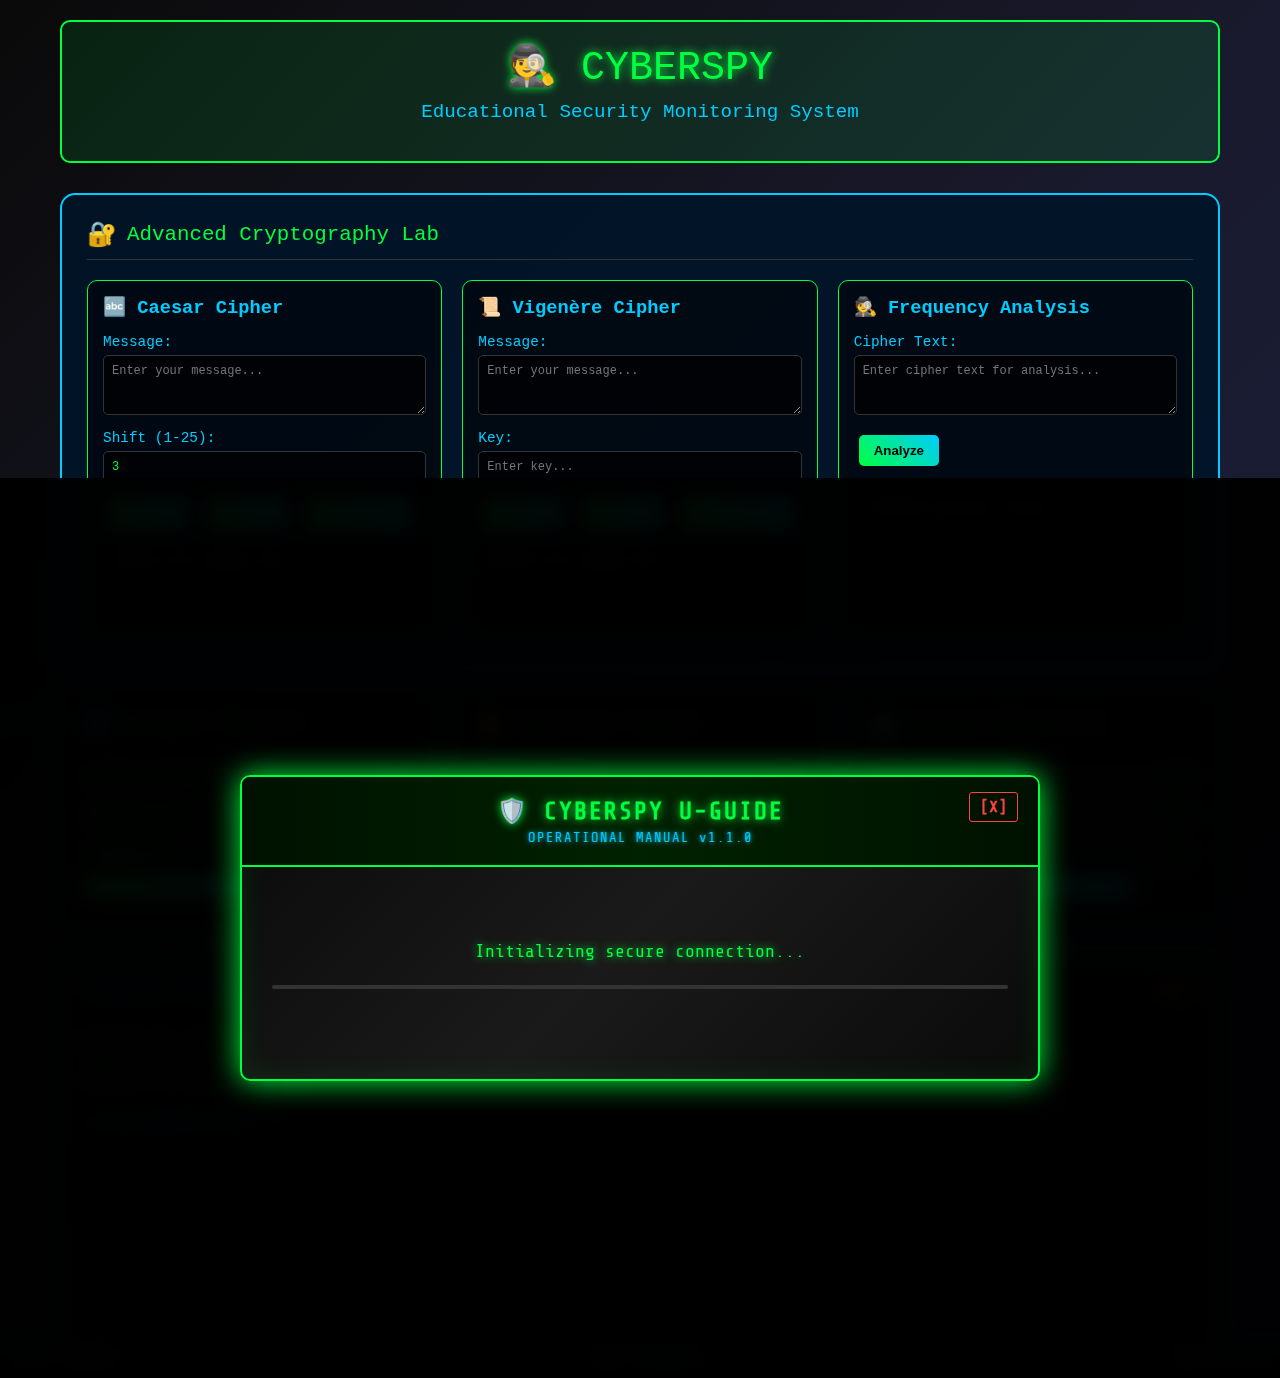
<file: index.html>
<!DOCTYPE html>
<html lang="en">
<head>
    <meta charset="UTF-8">
    <meta name="viewport" content="width=device-width, initial-scale=1.0">
    <title>CyberSpy - Educational Security Tool</title>
    <link rel="stylesheet" href="style.css">
    <link href="https://fonts.googleapis.com/css2?family=Share+Tech+Mono&display=swap" rel="stylesheet">
</head>
<body>
    <canvas class="matrix-bg" id="matrixCanvas"></canvas>

    <!-- User Guide Popup -->
    <div class="guide-overlay" id="guideOverlay">
        <div class="guide-container">
            <div class="guide-header">
                <div class="guide-title">🛡️ CYBERSPY U-GUIDE</div>
                <div class="guide-subtitle">OPERATIONAL MANUAL v1.1.0</div>
                <button class="guide-close" onclick="closeGuide()">[X]</button>
            </div>
            <div class="guide-content" id="guideContent">
                <div class="guide-loading">
                    <div class="loading-text">Initializing secure connection...</div>
                    <div class="loading-bar">
                        <div class="loading-progress" id="loadingProgress"></div>
                    </div>
                </div>
            </div>
        </div>
    </div>
    
    <div class="container">
        <div class="header">
            <div class="title">🕵️ CYBERSPY</div>
            <div class="subtitle">Educational Security Monitoring System</div><br>
            <div class="status-bar">
                <div class="status-item">
                    <span>Status:</span>
                    <span style="color: #00ff41;">ONLINE</span>
                    <span class="blink">●</span>
                </div>
                <div class="status-item">
                    <span>Mode:</span>
                    <span style="color: #00ccff;">MESSAGING</span>
                </div>
                <div class="status-item">
                    <span>Time:</span>
                    <span id="currentTime"></span>
                </div>
            </div>
        </div>

        <div class="crypto-panel">
            <div class="panel-header">
                <div class="panel-icon">🔐</div>
                <div class="panel-title">Advanced Cryptography Lab</div>
            </div>
            <div class="crypto-tools">
                <div class="crypto-section">
                    <h3 style="color: #00ccff; margin-bottom: 15px;">🔤 Caesar Cipher</h3>
                    <div class="input-group">
                        <label>Message:</label>
                        <textarea id="caesarInput" placeholder="Enter your message..."></textarea>
                    </div>
                    <div class="input-group">
                        <label>Shift (1-25):</label>
                        <input type="number" id="caesarShift" min="1" max="25" value="3">
                    </div>
                    <button class="crypto-btn" onclick="caesarEncrypt()">Encrypt</button>
                    <button class="crypto-btn" onclick="caesarDecrypt()">Decrypt</button>
                    <button class="crypto-btn" onclick="caesarBruteForce()">Brute Force</button>
                    <div class="crypto-output" id="caesarOutput">Results will appear here...</div>
                </div>

                <div class="crypto-section">
                    <h3 style="color: #00ccff; margin-bottom: 15px;">📜 Vigenère Cipher</h3>
                    <div class="input-group">
                        <label>Message:</label>
                        <textarea id="vigenereInput" placeholder="Enter your message..."></textarea>
                    </div>
                    <div class="input-group">
                        <label>Key:</label>
                        <input type="text" id="vigenereKey" placeholder="Enter key...">
                    </div>
                    <button class="crypto-btn" onclick="vigenereEncrypt()">Encrypt</button>
                    <button class="crypto-btn" onclick="vigenereDecrypt()">Decrypt</button>
                    <button class="crypto-btn" onclick="vigenereAnalyze()">Key Analysis</button>
                    <div class="crypto-output" id="vigenereOutput">Results will appear here...</div>
                </div>

                <div class="crypto-section">
                    <h3 style="color: #00ccff; margin-bottom: 15px;">🕵️ Frequency Analysis</h3>
                    <div class="input-group">
                        <label>Cipher Text:</label>
                        <textarea id="frequencyInput" placeholder="Enter cipher text for analysis..."></textarea>
                    </div>
                    <button class="crypto-btn" onclick="performFrequencyAnalysis()">Analyze</button>
                    <div class="frequency-analysis" id="frequencyChart"></div>
                    <div class="crypto-output" id="frequencyOutput">Frequency analysis results...</div>
                </div>

                <!-- <div class="crypto-section">
                    <h3 style="color: #00ccff; margin-bottom: 15px;">⚡ Hybrid Cipher Breaker</h3>
                    <div class="input-group">
                        <label>Encrypted Message:</label>
                        <textarea id="hybridInput" placeholder="Enter encrypted text to crack..."></textarea>
                    </div>
                    <button class="crypto-btn" onclick="hybridCrack()">Auto-Crack</button>
                    <div class="crypto-output brute-force-results" id="hybridOutput">Crack attempts will appear here...</div>
                </div> -->
            </div>
        </div>

        <div class="dashboard">
            <div class="panel">
                <div class="panel-header">
                    <div class="panel-icon">🌐</div>
                    <div class="panel-title">Network Monitor</div>
                </div>
                <div class="metric">
                    <span>Active Connections:</span>
                    <span id="connections">42</span>
                </div>
                <div class="metric">
                    <span>Packets/sec:</span>
                    <span id="packets">1,247</span>
                </div>
                <div class="metric">
                    <span>Bandwidth:</span>
                    <span id="bandwidth">89.3 MB/s</span>
                </div>
                <div class="progress-bar">
                    <div class="progress-fill" id="networkProgress"></div>
                </div>
            </div>

            <div class="panel">
                <div class="panel-header">
                    <div class="panel-icon">🔒</div>
                    <div class="panel-title">Security Status</div>
                </div>
                <div class="metric">
                    <span>Threat Level:</span>
                    <span style="color: #00ff41;">LOW</span>
                </div>
                <div class="metric">
                    <span>Firewall:</span>
                    <span style="color: #00ff41;">ACTIVE</span>
                </div>
                <div class="metric">
                    <span>Last Scan:</span>
                    <span id="lastScan">2 min ago</span>
                </div>
                <div class="progress-bar">
                    <div class="progress-fill" id="securityProgress"></div>
                </div>
            </div>

            <div class="panel">
                <div class="panel-header">
                    <div class="panel-icon">💻</div>
                    <div class="panel-title">System Resources</div>
                </div>
                <div class="metric">
                    <span>CPU Usage:</span>
                    <span id="cpu">34%</span>
                </div>
                <div class="metric">
                    <span>Memory:</span>
                    <span id="memory">67%</span>
                </div>
                <div class="metric">
                    <span>Disk I/O:</span>
                    <span id="diskio">Low</span>
                </div>
                <div class="progress-bar">
                    <div class="progress-fill" id="systemProgress"></div>
                </div>
            </div>

            <!-- <div class="panel">
                <div class="panel-header">
                    <div class="panel-icon">🎯</div>
                    <div class="panel-title">Mission Status</div>
                </div>
                <div class="metric">
                    <span>Objective:</span>
                    <span style="color: #00ccff;">LEARNING</span>
                </div>
                <div class="metric">
                    <span>Progress:</span>
                    <span id="missionProgress">78%</span>
                </div>
                <div class="metric">
                    <span>Skills Unlocked:</span>
                    <span id="skillsUnlocked">12/20</span>
                </div>
                <div class="progress-bar">
                    <div class="progress-fill" id="missionProgressBar"></div>
                </div>
            </div> -->
        </div>

        <div class="terminal">
            <div class="terminal-header">
                <div class="terminal-title">CyberSpy Terminal v1.1.0</div>
                <div class="terminal-controls">
                    <div class="control-btn"></div>
                    <div class="control-btn"></div>
                    <div class="control-btn"></div>
                </div>
            </div>
            <div class="terminal-output" id="terminalOutput">
                <div class="terminal-line">Welcome to CyberSpy Educational Terminal</div>
                <div class="terminal-line">Type 'help' for available commands</div>
                <div class="terminal-line">System initialized... <span class="blink">█</span></div>
            </div>
            <div class="terminal-input">
                <span class="prompt">cyberspy@education:~$</span>
                <input type="text" class="input-field" id="commandInput" placeholder="Enter command..." autocomplete="off">
            </div>
        </div>
    </div>


    <script>
        // Audio context for typing sounds
        let audioContext;
        let isTyping = false;

        function initAudio() {
            try {
                audioContext = new (window.AudioContext || window.webkitAudioContext)();
            } catch (e) {
                console.log('Audio not supported');
            }
        }

        function playTypingSound() {
            if (!audioContext) return;
            
            const oscillator1 = audioContext.createOscillator();
            const oscillator2 = audioContext.createOscillator();
            const noiseBuffer = createNoiseBuffer();
            const noiseSource = audioContext.createBufferSource();
            
            const gainNode = audioContext.createGain();
            const filterNode = audioContext.createBiquadFilter();
            
            noiseSource.buffer = noiseBuffer;
            
            oscillator1.connect(gainNode);
            oscillator2.connect(gainNode);
            noiseSource.connect(filterNode);
            filterNode.connect(gainNode);
            gainNode.connect(audioContext.destination);
            
            filterNode.type = 'highpass';
            filterNode.frequency.setValueAtTime(2000, audioContext.currentTime);
            filterNode.Q.setValueAtTime(1, audioContext.currentTime);
            
            const baseFreq = 800 + Math.random() * 200;
            oscillator1.frequency.setValueAtTime(baseFreq, audioContext.currentTime);
            oscillator1.frequency.exponentialRampToValueAtTime(baseFreq * 0.3, audioContext.currentTime + 0.05);
            oscillator1.type = 'triangle';
            
            oscillator2.frequency.setValueAtTime(baseFreq * 2.5, audioContext.currentTime);
            oscillator2.frequency.exponentialRampToValueAtTime(baseFreq * 0.8, audioContext.currentTime + 0.02);
            oscillator2.type = 'sawtooth';
            
            gainNode.gain.setValueAtTime(0, audioContext.currentTime);
            gainNode.gain.linearRampToValueAtTime(0.05, audioContext.currentTime + 0.005);
            gainNode.gain.exponentialRampToValueAtTime(0.01, audioContext.currentTime + 0.03);
            gainNode.gain.linearRampToValueAtTime(0.001, audioContext.currentTime + 0.08);
            
            const startTime = audioContext.currentTime;
            const endTime = startTime + 0.08;
            
            oscillator1.start(startTime);
            oscillator1.stop(endTime);
            
            oscillator2.start(startTime);
            oscillator2.stop(startTime + 0.02);
            
            noiseSource.start(startTime);
            noiseSource.stop(startTime + 0.01);
        }

        function createNoiseBuffer() {
            const bufferSize = audioContext.sampleRate * 0.01;
            const buffer = audioContext.createBuffer(1, bufferSize, audioContext.sampleRate);
            const output = buffer.getChannelData(0);
            
            for (let i = 0; i < bufferSize; i++) {
                output[i] = (Math.random() * 2 - 1) * 0.1;
            }
            
            return buffer;
        }

        // User Guide System
        const userGuideContent = `
<div class="guide-section">
    <div class="guide-section-title">🔐 CAESAR CIPHER MODULE</div>
    <div class="guide-feature">
        <div class="guide-feature-title">Basic Operations</div>
        <div class="guide-feature-desc">The Caesar cipher shifts each letter by a fixed number of positions in the alphabet.</div>
        <ul class="guide-steps">
            <li>Enter your message in the text area</li>
            <li>Set shift value (1-25) - default is 3</li>
            <li>Click 'Encrypt' to encode or 'Decrypt' to decode</li>
            <li>Use 'Brute Force' to try all possible shifts</li>
        </ul>
        <div class="guide-tip">💡 TIP: Common Caesar shift values are 3, 13 (ROT13), and 21.</div>
    </div>
</div>

<div class="guide-section">
    <div class="guide-section-title">📜 VIGENÈRE CIPHER MODULE</div>
    <div class="guide-feature">
        <div class="guide-feature-title">Advanced Polyalphabetic Encryption</div>
        <div class="guide-feature-desc">Uses a keyword to create multiple Caesar ciphers, making it much stronger than simple substitution.</div>
        <ul class="guide-steps">
            <li>Enter your message in the text area</li>
            <li>Provide a keyword (letters only, no spaces)</li>
            <li>Choose 'Encrypt' or 'Decrypt' operation</li>
            <li>Use 'Key Analysis' to detect possible key lengths</li>
        </ul>
        <div class="guide-tip">💡 TIP: Longer keys provide better security. Avoid dictionary words.</div>
        <div class="guide-warning">⚠️ WARNING: Key analysis works best with texts longer than 100 characters.</div>
    </div>
</div>

<div class="guide-section">
    <div class="guide-section-title">🕵️ FREQUENCY ANALYSIS MODULE</div>
    <div class="guide-feature">
        <div class="guide-feature-title">Cryptanalysis Tool</div>
        <div class="guide-feature-desc">Analyzes letter frequency patterns to break substitution ciphers.</div>
        <ul class="guide-steps">
            <li>Paste encrypted text into the analysis area</li>
            <li>Click 'Analyze' to generate frequency chart</li>
            <li>Compare results with English letter frequencies</li>
            <li>Most common English letters: E(12.7%), T(9.1%), A(8.2%)</li>
        </ul>
        <div class="guide-tip">💡 TIP: Works best with longer cipher texts (200+ characters).</div>
    </div>
</div>

<div class="guide-section">
    <div class="guide-section-title">🖥️ TERMINAL INTERFACE</div>
    <div class="guide-feature">
        <div class="guide-feature-title">Command Line Operations</div>
        <div class="guide-feature-desc">Access advanced cryptographic functions through terminal commands.</div>
        <ul class="guide-steps">
            <li>Type 'help' to see all available commands</li>
            <li>Use 'caesar encrypt/decrypt/crack [text] [shift]'</li>
            <li>Use 'vigenere encrypt/decrypt [text] [key]'</li>
            <li>Use 'frequency [text]' for quick analysis</li>
            <li>Use 'crack [ciphertext]' for auto-decryption</li>
        </ul>
        <div class="guide-tip">💡 TIP: Terminal provides faster access to crypto functions.</div>
    </div>
</div>

<div class="guide-section">
    <div class="guide-section-title">📊 MONITORING DASHBOARD</div>
    <div class="guide-feature">
        <div class="guide-feature-title">System Status Overview</div>
        <div class="guide-feature-desc">Real-time monitoring of network, security, and system resources.</div>
        <ul class="guide-steps">
            <li>Network Monitor: Shows active connections and traffic</li>
            <li>Security Status: Displays firewall and threat levels</li>
            <li>System Resources: Monitors CPU, memory, and disk usage</li>
            <li>All metrics update automatically every 3 seconds</li>
        </ul>
    </div>
</div>

<div class="guide-section">
    <div class="guide-section-title">🚀 GETTING STARTED</div>
    <div class="guide-feature">
        <div class="guide-feature-title">Quick Start Guide</div>
        <div class="guide-feature-desc">Begin your cybersecurity journey with these recommended steps:</div>
        <ul class="guide-steps">
            <li>Start with Caesar cipher - encrypt "HELLO WORLD" with shift 5</li>
            <li>Try decrypting "MJQQT BTWQI" using brute force</li>
            <li>Experiment with Vigenère using key "SECRET"</li>
            <li>Analyze frequency of "WKLV LV D WHVW PHVVDJH"</li>
            <li>Explore terminal commands with 'mission' command</li>
        </ul>
        <div class="guide-tip">💡 TIP: Practice with short messages first, then try longer texts!</div>
    </div>
</div>
        `;

        function showUserGuide() {
            const overlay = document.getElementById('guideOverlay');
            const content = document.getElementById('guideContent');
            
            overlay.style.display = 'flex';
            
            setTimeout(() => {
                const loadingProgress = document.getElementById('loadingProgress');
                if (loadingProgress) {
                    loadingProgress.style.width = '100%';
                }
            }, 100);
            
            setTimeout(() => {
                content.innerHTML = '<div class="blinking-cursor"></div>';
                typewriterEffectHTML(content, userGuideContent);
            }, 3000);
        }

        function closeGuide() {
            document.getElementById('guideOverlay').style.display = 'none';
        }

        function typewriterEffectHTML(element, text) {
            if (!audioContext) initAudio();
            
            element.innerHTML = '';
            let i = 0;
            
            function typeChar() {
                if (i < text.length) {
                    element.innerHTML = text.substring(0, i + 1) + '<span class="blinking-cursor"></span>';
                    if (Math.random() > 0.7) playTypingSound();
                    i++;
                    const delay = text.charAt(i-1) === ' ' ? 15 : 8 + Math.random() * 10;
                    setTimeout(typeChar, delay);
                } else {
                    element.innerHTML = text;
                }
            }
            
            typeChar();
        }

        function typewriterEffect(element, text, callback = null) {
            if (!audioContext) initAudio();
            
            element.textContent = '';
            isTyping = true;
            let i = 0;
            
            function typeChar() {
                if (i < text.length) {
                    element.textContent += text.charAt(i);
                    playTypingSound();
                    i++;
                    const baseDelay = 30;
                    const variation = Math.random() * 40;
                    const isSpace = text.charAt(i-1) === ' ';
                    const delay = isSpace ? baseDelay + 20 : baseDelay + variation;
                    setTimeout(typeChar, delay);
                } else {
                    isTyping = false;
                    if (callback) callback();
                }
            }
            
            typeChar();
        }

        function addToTerminalWithEffect(text, callback = null) {
            const line = document.createElement('div');
            line.className = 'terminal-line';
            terminalOutput.appendChild(line);
            terminalOutput.scrollTop = terminalOutput.scrollHeight;
            
            typewriterEffect(line, text, callback);
        }

        // Show guide on page load
        window.addEventListener('load', () => {
            setTimeout(showUserGuide, 1000);
        });

        // Close guide with Escape key
        document.addEventListener('keydown', (e) => {
            if (e.key === 'Escape') {
                closeGuide();
            }
        });

        // Cryptography Functions
        function caesarShift(text, shift, decrypt = false) {
            if (decrypt) shift = -shift;
            return text.replace(/[A-Za-z]/g, function(char) {
                const start = char <= 'Z' ? 65 : 97;
                return String.fromCharCode((char.charCodeAt(0) - start + shift + 26) % 26 + start);
            });
        }

        function vigenereShift(text, key, decrypt = false) {
            key = key.toUpperCase().replace(/[^A-Z]/g, '');
            if (!key) return text;
            
            let result = '';
            let keyIndex = 0;
            
            for (let i = 0; i < text.length; i++) {
                const char = text[i];
                if (/[A-Za-z]/.test(char)) {
                    const start = char <= 'Z' ? 65 : 97;
                    const shift = key.charCodeAt(keyIndex % key.length) - 65;
                    const actualShift = decrypt ? -shift : shift;
                    result += String.fromCharCode((char.charCodeAt(0) - start + actualShift + 26) % 26 + start);
                    keyIndex++;
                } else {
                    result += char;
                }
            }
            return result;
        }

        function getFrequencyAnalysis(text) {
            const freq = {};
            const letters = text.replace(/[^A-Za-z]/g, '').toUpperCase();
            
            for (let char of letters) {
                freq[char] = (freq[char] || 0) + 1;
            }
            
            return freq;
        }

        function caesarEncrypt() {
            const input = document.getElementById('caesarInput').value;
            const shift = parseInt(document.getElementById('caesarShift').value) || 3;
            const result = caesarShift(input, shift);
            
            typewriterEffect(document.getElementById('caesarOutput'), 
                `Encrypted: ${result}\nShift: ${shift}`);
        }

        function caesarDecrypt() {
            const input = document.getElementById('caesarInput').value;
            const shift = parseInt(document.getElementById('caesarShift').value) || 3;
            const result = caesarShift(input, shift, true);
            
            typewriterEffect(document.getElementById('caesarOutput'), 
                `Decrypted: ${result}\nShift: ${shift}`);
        }

        function caesarBruteForce() {
            const input = document.getElementById('caesarInput').value;
            const output = document.getElementById('caesarOutput');
            
            let results = "BRUTE FORCE ATTACK - ALL POSSIBLE SHIFTS:\n";
            results += "=" .repeat(40) + "\n";
            
            for (let i = 1; i <= 25; i++) {
                const decrypted = caesarShift(input, i, true);
                results += `Shift ${i.toString().padStart(2)}: ${decrypted}\n`;
            }
            
            typewriterEffect(output, results);
        }

        function vigenereEncrypt() {
            const input = document.getElementById('vigenereInput').value;
            const key = document.getElementById('vigenereKey').value;
            if (!key) {
                typewriterEffect(document.getElementById('vigenereOutput'), 'Error: Please enter a key');
                return;
            }
            
            const result = vigenereShift(input, key);
            typewriterEffect(document.getElementById('vigenereOutput'), 
                `Encrypted: ${result}\nKey: ${key.toUpperCase()}`);
        }

        function vigenereDecrypt() {
            const input = document.getElementById('vigenereInput').value;
            const key = document.getElementById('vigenereKey').value;
            if (!key) {
                typewriterEffect(document.getElementById('vigenereOutput'), 'Error: Please enter a key');
                return;
            }
            
            const result = vigenereShift(input, key, true);
            typewriterEffect(document.getElementById('vigenereOutput'), 
                `Decrypted: ${result}\nKey: ${key.toUpperCase()}`);
        }

        function vigenereAnalyze() {
            const input = document.getElementById('vigenereInput').value;
            const output = document.getElementById('vigenereOutput');
            
            let analysis = "VIGENÈRE CIPHER ANALYSIS\n";
            analysis += "=" .repeat(30) + "\n";
            analysis += "Attempting key length detection...\n\n";
            
            const cleanText = input.replace(/[^A-Za-z]/g, '').toUpperCase();
            
            for (let keyLen = 2; keyLen <= 10; keyLen++) {
                let ic = 0;
                for (let i = 0; i < keyLen; i++) {
                    let substring = '';
                    for (let j = i; j < cleanText.length; j += keyLen) {
                        substring += cleanText[j];
                    }
                    const freq = getFrequencyAnalysis(substring);
                    const n = substring.length;
                    if (n > 1) {
                        let sum = 0;
                        for (let char in freq) {
                            sum += freq[char] * (freq[char] - 1);
                        }
                        ic += sum / (n * (n - 1));
                    }
                }
                ic /= keyLen;
                analysis += `Key length ${keyLen}: IC = ${ic.toFixed(4)} ${ic > 0.06 ? '(Possible!)' : ''}\n`;
            }
            
            typewriterEffect(output, analysis);
        }

        function performFrequencyAnalysis() {
            const input = document.getElementById('frequencyInput').value;
            const freq = getFrequencyAnalysis(input);
            const chart = document.getElementById('frequencyChart');
            const output = document.getElementById('frequencyOutput');
            
            chart.innerHTML = '';
            const maxFreq = Math.max(...Object.values(freq));
            
            for (let i = 0; i < 26; i++) {
                const char = String.fromCharCode(65 + i);
                const count = freq[char] || 0;
                const percentage = maxFreq > 0 ? (count / maxFreq) * 100 : 0;
                
                const bar = document.createElement('div');
                bar.className = 'freq-bar';
                bar.innerHTML = `<div class="freq-letter">${char}</div><div class="freq-count" style="height: ${percentage}%"></div><div style="font-size: 8px;">${count}</div>`;
                chart.appendChild(bar);
            }
            
            const total = Object.values(freq).reduce((a, b) => a + b, 0);
            let analysis = "FREQUENCY ANALYSIS RESULTS\n";
            analysis += "=" .repeat(30) + "\n";
            analysis += `Total letters analyzed: ${total}\n\n`;
            analysis += "Most frequent letters:\n";
            
            const sorted = Object.entries(freq).sort((a, b) => b[1] - a[1]);
            sorted.slice(0, 5).forEach(([char, count]) => {
                const percent = ((count / total) * 100).toFixed(1);
                analysis += `${char}: ${count} (${percent}%)\n`;
            });
            
            analysis += "\nEnglish frequency: E(12.7%) T(9.1%) A(8.2%) O(7.5%) I(7.0%)";
            
            typewriterEffect(output, analysis);
        }

        function calculateEnglishness(text) {
            const commonWords = ['THE', 'AND', 'FOR', 'ARE', 'BUT', 'NOT', 'YOU', 'ALL', 'CAN', 'HER', 'WAS', 'ONE', 'OUR', 'HAD', 'DAY', 'GET', 'USE', 'MAN', 'NEW', 'NOW', 'WAY', 'SAY', 'EACH', 'WHICH', 'THEIR'];
            const words = text.toUpperCase().replace(/[^A-Z\s]/g, '').split(/\s+/);
            const matches = words.filter(word => commonWords.includes(word)).length;
            return matches / Math.max(words.length, 1);
        }

        // Matrix Background Effect
        const canvas = document.getElementById('matrixCanvas');
        const ctx = canvas.getContext('2d');

        canvas.width = window.innerWidth;
        canvas.height = window.innerHeight;

        const matrix = "ABCDEFGHIJKLMNOPQRSTUVWXYZ123456789@#$%^&*()*&^%+-/~{[|`]}";
        const matrixArray = matrix.split("");

        const fontSize = 10;
        const columns = canvas.width / fontSize;

        const drops = [];
        for(let x = 0; x < columns; x++) {
            drops[x] = 1;
        }

        function drawMatrix() {
            ctx.fillStyle = 'rgba(0, 0, 0, 0.04)';
            ctx.fillRect(0, 0, canvas.width, canvas.height);

            ctx.fillStyle = '#00ff41';
            ctx.font = fontSize + 'px arial';

            for(let i = 0; i < drops.length; i++) {
                const text = matrixArray[Math.floor(Math.random() * matrixArray.length)];
                ctx.fillText(text, i * fontSize, drops[i] * fontSize);

                if(drops[i] * fontSize > canvas.height && Math.random() > 0.975) {
                    drops[i] = 0;
                }
                drops[i]++;
            }
        }

        setInterval(drawMatrix, 35);

        // Terminal functionality
        const terminalOutput = document.getElementById('terminalOutput');
        const commandInput = document.getElementById('commandInput');

        const commands = {
            help: {
                description: "Show available commands",
                execute: () => {
                    return [
                        "Available Commands:",
                        "==================",
                        "help         - Show this help menu",
                        "scan         - Perform network scan",
                        "status       - Show system status",
                        "nmap         - Simulate network mapping",
                        "whoami       - Display current user",
                        "ls           - List directory contents",
                        "pwd          - Show current directory",
                        "ping         - Ping a target (educational)",
                        "encrypt      - Encrypt a message",
                        "decrypt      - Decrypt a message",
                        "caesar       - Caesar cipher tools",
                        "vigenere     - Vigenère cipher tools", 
                        "frequency    - Frequency analysis",
                        "crack        - Auto-crack cipher",
                        "clear        - Clear terminal",
                        "matrix       - Toggle matrix effect",
                        "mission      - Show mission briefing"
                    ];
                }
            },
            scan: {
                description: "Perform network scan",
                execute: () => {
                    const results = [
                        "Initiating network scan...",
                        "Scanning ports 1-1000...",
                        "Port 22/tcp  open  ssh",
                        "Port 80/tcp  open  http",
                        "Port 443/tcp open  https",
                        "Port 3306/tcp closed mysql",
                        "Scan completed. 3 open ports found."
                    ];
                    return results;
                }
            },
            nmap: {
                description: "Simulate network mapping",
                execute: (args) => {
                    const target = args[0] || "127.0.0.1";
                    return [
                        `Starting Nmap scan on ${target}...`,
                        "Host is up (0.00050s latency).",
                        "PORT     STATE SERVICE",
                        "22/tcp   open  ssh",
                        "80/tcp   open  http",
                        "443/tcp  open  https",
                        "MAC Address: 00:14:22:01:23:45 (Dell Inc.)",
                        "Nmap scan completed."
                    ];
                }
            },
            whoami: {
                description: "Display current user",
                execute: () => ["cyberspy-agent"]
            },
            pwd: {
                description: "Show current directory",
                execute: () => ["/home/cyberspy/mission"]
            },
            ls: {
                description: "List directory contents",
                execute: () => [
                    "mission_briefing.txt",
                    "tools/",
                    "logs/",
                    "encrypted_files/",
                    "network_data.pcap"
                ]
            },
            ping: {
                description: "Ping a target",
                execute: (args) => {
                    const target = args[0] || "google.com";
                    return [
                        `PING ${target} (8.8.8.8): 56 data bytes`,
                        "64 bytes from 8.8.8.8: icmp_seq=0 ttl=117 time=12.1 ms",
                        "64 bytes from 8.8.8.8: icmp_seq=1 ttl=117 time=11.9 ms",
                        "64 bytes from 8.8.8.8: icmp_seq=2 ttl=117 time=12.3 ms",
                        "--- ping statistics ---",
                        "3 packets transmitted, 3 received, 0% packet loss"
                    ];
                }
            },
            status: {
                description: "Show system status",
                execute: () => [
                    "System Status Report:",
                    "=====================",
                    "Firewall: ACTIVE",
                    "Antivirus: UP TO DATE",
                    "Network: SECURE",
                    "Encryption: AES-256",
                    "Mission Status: 78% COMPLETE",
                    "Agent Level: INTERMEDIATE"
                ]
            },
            encrypt: {
                description: "Encrypt a message",
                execute: (args) => {
                    const message = args.join(' ') || "Hello World";
                    const encrypted = btoa(message);
                    return [
                        `Original: ${message}`,
                        `Encrypted (Base64): ${encrypted}`,
                        "Encryption complete."
                    ];
                }
            },
            decrypt: {
                description: "Decrypt a message",
                execute: (args) => {
                    const encrypted = args[0] || "SGVsbG8gV29ybGQ=";
                    try {
                        const decrypted = atob(encrypted);
                        return [
                            `Encrypted: ${encrypted}`,
                            `Decrypted: ${decrypted}`,
                            "Decryption complete."
                        ];
                    } catch (e) {
                        return ["Error: Invalid encrypted message"];
                    }
                }
            },
            clear: {
                description: "Clear terminal",
                execute: () => {
                    terminalOutput.innerHTML = '<div class="terminal-line">Terminal cleared.</div>';
                    return [];
                }
            },
            matrix: {
                description: "Toggle matrix effect",
                execute: () => {
                    const canvas = document.getElementById('matrixCanvas');
                    canvas.style.opacity = canvas.style.opacity === '0' ? '0.1' : '0';
                    return ["Matrix effect toggled."];
                }
            },
            mission: {
                description: "Show mission briefing",
                execute: () => [
                    "MISSION BRIEFING - CLASSIFICATION: EDUCATIONAL",
                    "==============================================",
                    "Objective: Learn cybersecurity fundamentals",
                    "Skills to master:",
                    "• Network scanning and reconnaissance",
                    "• Encryption and decryption techniques",
                    "• System monitoring and analysis",
                    "• Security best practices",
                    "• Advanced cryptanalysis",
                    "• Cipher breaking techniques",
                    "",
                    "New Skills Unlocked:",
                    "• Caesar cipher cryptanalysis",
                    "• Vigenère cipher breaking",
                    "• Frequency analysis",
                    "• Hybrid cipher cracking",
                    "",
                    "Remember: Always use these skills ethically!",
                    "Good luck, Agent!"
                ]
            },
            caesar: {
                description: "Caesar cipher educational tool",
                execute: (args) => {
                    if (args.length < 2) {
                        return ["Usage: caesar <encrypt/decrypt/crack> <text> [shift]"];
                    }
                    const action = args[0];
                    const text = args.slice(1, -1).join(' ') || args[1];
                    const shift = parseInt(args[args.length - 1]) || 3;
                    
                    if (action === 'encrypt') {
                        return [`Caesar Encrypted: ${caesarShift(text, shift)}`];
                    } else if (action === 'decrypt') {
                        return [`Caesar Decrypted: ${caesarShift(text, shift, true)}`];
                    } else if (action === 'crack') {
                        const results = [];
                        for (let i = 1; i <= 25; i++) {
                            results.push(`Shift ${i}: ${caesarShift(text, i, true)}`);
                        }
                        return results;
                    }
                    return ["Invalid action. Use: encrypt, decrypt, or crack"];
                }
            },
            vigenere: {
                description: "Vigenère cipher educational tool",
                execute: (args) => {
                    if (args.length < 3) {
                        return ["Usage: vigenere <encrypt/decrypt> <text> <key>"];
                    }
                    const action = args[0];
                    const key = args[args.length - 1];
                    const text = args.slice(1, -1).join(' ');
                    
                    if (action === 'encrypt') {
                        return [`Vigenère Encrypted: ${vigenereShift(text, key)}`];
                    } else if (action === 'decrypt') {
                        return [`Vigenère Decrypted: ${vigenereShift(text, key, true)}`];
                    }
                    return ["Invalid action. Use: encrypt or decrypt"];
                }
            },
            frequency: {
                description: "Perform frequency analysis",
                execute: (args) => {
                    const text = args.join(' ');
                    if (!text) return ["Usage: frequency <text to analyze>"];
                    
                    const freq = getFrequencyAnalysis(text);
                    const sorted = Object.entries(freq).sort((a, b) => b[1] - a[1]);
                    const results = ["Frequency Analysis:", "=================="];
                    sorted.slice(0, 10).forEach(([char, count]) => {
                        results.push(`${char}: ${count} occurrences`);
                    });
                    return results;
                }
            },
            crack: {
                description: "Auto-crack unknown cipher",
                execute: (args) => {
                    const text = args.join(' ');
                    if (!text) return ["Usage: crack <encrypted text>"];
                    
                    const results = ["Auto-cracking cipher...", "======================"];
                    
                    for (let i = 1; i <= 25; i++) {
                        const attempt = caesarShift(text, i, true);
                        if (calculateEnglishness(attempt) > 0.3) {
                            results.push(`Possible Caesar (shift ${i}): ${attempt}`);
                        }
                    }
                    
                    const keys = ['KEY', 'SECRET', 'CIPHER', 'CODE'];
                    keys.forEach(key => {
                        const attempt = vigenereShift(text, key, true);
                        if (calculateEnglishness(attempt) > 0.2) {
                            results.push(`Possible Vigenère (key ${key}): ${attempt}`);
                        }
                    });
                    
                    if (results.length === 2) {
                        results.push("No clear matches found. Manual analysis recommended.");
                    }
                    
                    return results;
                }
            }
        };

        function addToTerminal(text) {
            const line = document.createElement('div');
            line.className = 'terminal-line';
            line.textContent = text;
            terminalOutput.appendChild(line);
            terminalOutput.scrollTop = terminalOutput.scrollHeight;
        }

        commandInput.addEventListener('keypress', function(e) {
            if (e.key === 'Enter') {
                const input = commandInput.value.trim();
                if (input) {
                    addToTerminal(`cyberspy@education:~$ ${input}`);
                    
                    const args = input.split(' ');
                    const command = args[0].toLowerCase();
                    const commandArgs = args.slice(1);

                    if (commands[command]) {
                        const output = commands[command].execute(commandArgs);
                        if (Array.isArray(output)) {
                            let i = 0;
                            function showNextLine() {
                                if (i < output.length) {
                                    addToTerminalWithEffect(output[i], () => {
                                        i++;
                                        setTimeout(showNextLine, 100);
                                    });
                                }
                            }
                            showNextLine();
                        }
                    } else {
                        addToTerminalWithEffect(`Command not found: ${command}. Type 'help' for available commands.`);
                    }
                }
                commandInput.value = '';
            }
        });

        // Update time
        function updateTime() {
            const now = new Date();
            document.getElementById('currentTime').textContent = 
                now.toLocaleTimeString('en-US', { hour12: false });
        }
        setInterval(updateTime, 1000);
        updateTime();

        // Simulate dynamic data updates
        function updateMetrics() {
            document.getElementById('connections').textContent = Math.floor(Math.random() * 100) + 20;
            document.getElementById('packets').textContent = (Math.floor(Math.random() * 2000) + 500).toLocaleString();
            document.getElementById('bandwidth').textContent = (Math.random() * 100).toFixed(1) + ' MB/s';
            document.getElementById('cpu').textContent = Math.floor(Math.random() * 60) + 20 + '%';
            
            document.getElementById('networkProgress').style.width = (Math.random() * 100) + '%';
            document.getElementById('securityProgress').style.width = '85%';
            document.getElementById('systemProgress').style.width = (Math.random() * 100) + '%';
        }

        setInterval(updateMetrics, 3000);
        updateMetrics();

        // Resize canvas on window resize
        window.addEventListener('resize', function() {
            canvas.width = window.innerWidth;
            canvas.height = window.innerHeight;
        });

        // Focus on terminal input
        commandInput.focus();
    </script>
</body>
</html>
</file>
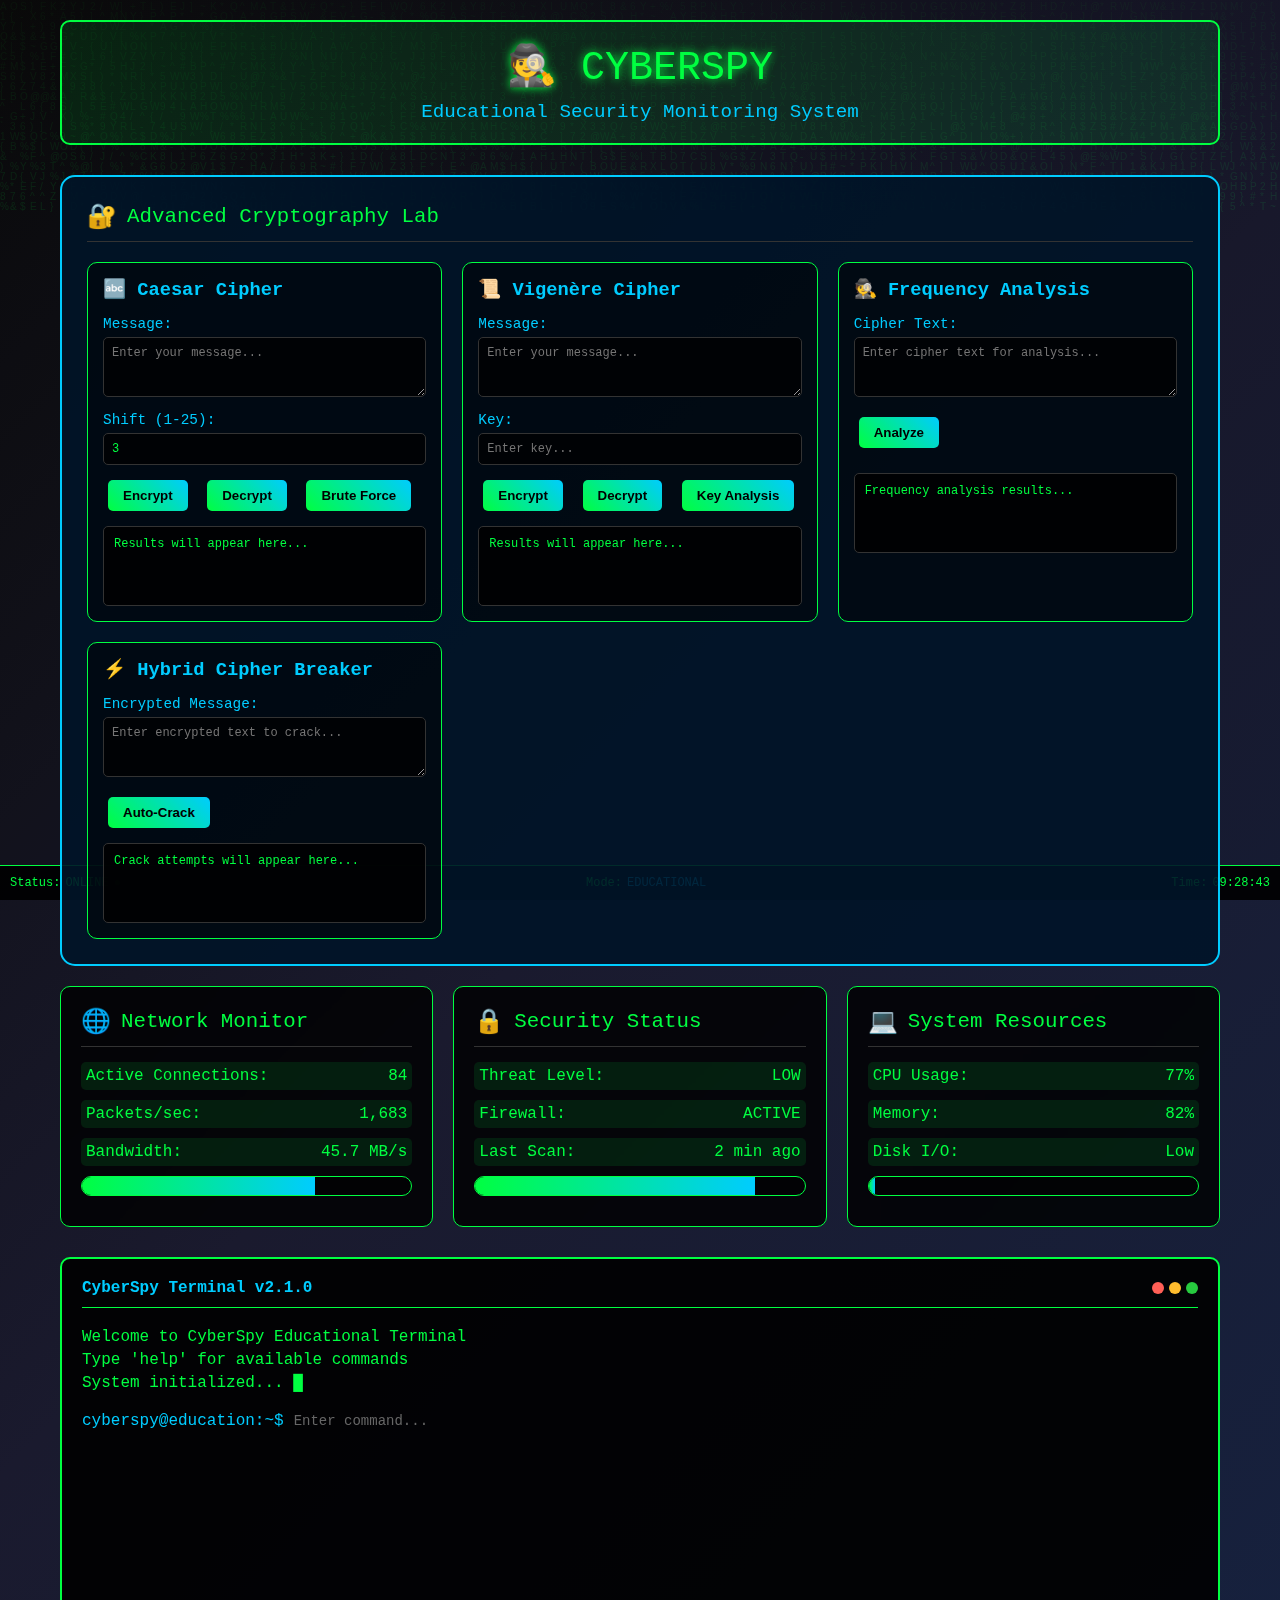
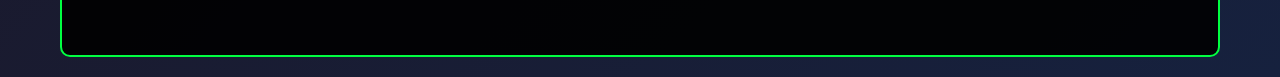
<file: cyber.html>
<!DOCTYPE html>
<html lang="en">
<head>
    <meta charset="UTF-8">
    <meta name="viewport" content="width=device-width, initial-scale=1.0">
    <title>CyberSpy - Educational Security Tool</title>
    <style>
        * {
            margin: 0;
            padding: 0;
            box-sizing: border-box;
        }

        body {
            font-family: 'Courier New', monospace;
            background: linear-gradient(135deg, #0a0a0a 0%, #1a1a2e 50%, #16213e 100%);
            color: #00ff41;
            overflow-x: hidden;
            min-height: 100vh;
        }

        .matrix-bg {
            position: fixed;
            top: 0;
            left: 0;
            width: 100%;
            height: 100%;
            pointer-events: none;
            z-index: 0;
            opacity: 0.1;
        }

        .container {
            position: relative;
            z-index: 1;
            max-width: 1200px;
            margin: 0 auto;
            padding: 20px;
        }

        .header {
            text-align: center;
            margin-bottom: 30px;
            background: rgba(0, 255, 65, 0.1);
            border: 2px solid #00ff41;
            border-radius: 10px;
            padding: 20px;
            animation: glow 2s ease-in-out infinite alternate;
        }

        @keyframes glow {
            from { box-shadow: 0 0 20px rgba(0, 255, 65, 0.3); }
            to { box-shadow: 0 0 30px rgba(0, 255, 65, 0.6); }
        }

        .title {
            font-size: 2.5em;
            text-shadow: 0 0 10px #00ff41;
            margin-bottom: 10px;
        }

        .subtitle {
            color: #00ccff;
            font-size: 1.2em;
        }

        .dashboard {
            display: grid;
            grid-template-columns: repeat(auto-fit, minmax(300px, 1fr));
            gap: 20px;
            margin-bottom: 30px;
        }

        .crypto-panel {
            grid-column: 1 / -1;
            background: rgba(0, 20, 40, 0.9);
            border: 2px solid #00ccff;
            border-radius: 15px;
            padding: 25px;
            margin-bottom: 20px;
        }

        .crypto-tools {
            display: grid;
            grid-template-columns: repeat(auto-fit, minmax(350px, 1fr));
            gap: 20px;
            margin-top: 20px;
        }

        .crypto-section {
            background: rgba(0, 0, 0, 0.5);
            border: 1px solid #00ff41;
            border-radius: 10px;
            padding: 15px;
        }

        .input-group {
            margin: 10px 0;
        }

        .input-group label {
            display: block;
            color: #00ccff;
            margin-bottom: 5px;
            font-size: 0.9em;
        }

        .input-group input, .input-group textarea {
            width: 100%;
            background: rgba(0, 0, 0, 0.7);
            border: 1px solid #333;
            border-radius: 5px;
            padding: 8px;
            color: #00ff41;
            font-family: 'Courier New', monospace;
            font-size: 12px;
        }

        .input-group textarea {
            resize: vertical;
            min-height: 60px;
        }

        .crypto-btn {
            background: linear-gradient(45deg, #00ff41, #00ccff);
            border: none;
            border-radius: 5px;
            padding: 8px 15px;
            color: #000;
            font-weight: bold;
            cursor: pointer;
            margin: 5px;
            transition: all 0.3s ease;
        }

        .crypto-btn:hover {
            transform: translateY(-2px);
            box-shadow: 0 5px 15px rgba(0, 255, 65, 0.3);
        }

        .crypto-output {
            background: rgba(0, 0, 0, 0.8);
            border: 1px solid #333;
            border-radius: 5px;
            padding: 10px;
            color: #00ff41;
            font-family: 'Courier New', monospace;
            font-size: 12px;
            min-height: 80px;
            margin-top: 10px;
            white-space: pre-wrap;
        }

        .brute-force-results {
            max-height: 200px;
            overflow-y: auto;
        }

        .result-item {
            padding: 5px;
            border-bottom: 1px solid #333;
            cursor: pointer;
            transition: background 0.2s;
        }

        .result-item:hover {
            background: rgba(0, 255, 65, 0.1);
        }

        .frequency-analysis {
            display: grid;
            grid-template-columns: repeat(auto-fit, minmax(40px, 1fr));
            gap: 5px;
            margin: 10px 0;
        }

        .freq-bar {
            text-align: center;
            font-size: 10px;
        }

        .freq-letter {
            color: #00ccff;
        }

        .freq-count {
            display: block;
            height: 20px;
            background: linear-gradient(to top, #00ff41, #00ccff);
            margin: 2px 0;
            border-radius: 2px;
        }

        .panel {
            background: rgba(0, 0, 0, 0.8);
            border: 1px solid #00ff41;
            border-radius: 10px;
            padding: 20px;
            backdrop-filter: blur(10px);
            transition: all 0.3s ease;
        }

        .panel:hover {
            border-color: #00ccff;
            transform: translateY(-5px);
        }

        .panel-header {
            display: flex;
            align-items: center;
            margin-bottom: 15px;
            padding-bottom: 10px;
            border-bottom: 1px solid #333;
        }

        .panel-icon {
            font-size: 1.5em;
            margin-right: 10px;
            color: #00ccff;
        }

        .panel-title {
            font-size: 1.3em;
            color: #00ff41;
        }

        .metric {
            display: flex;
            justify-content: space-between;
            margin: 10px 0;
            padding: 5px;
            background: rgba(0, 255, 65, 0.1);
            border-radius: 5px;
        }

        .terminal {
            background: rgba(0, 0, 0, 0.9);
            border: 2px solid #00ff41;
            border-radius: 10px;
            padding: 20px;
            margin-top: 20px;
            height: 400px;
            overflow-y: auto;
            font-family: 'Courier New', monospace;
        }

        .terminal-header {
            display: flex;
            justify-content: space-between;
            align-items: center;
            margin-bottom: 15px;
            padding-bottom: 10px;
            border-bottom: 1px solid #00ff41;
        }

        .terminal-title {
            color: #00ccff;
            font-weight: bold;
        }

        .terminal-controls {
            display: flex;
            gap: 5px;
        }

        .control-btn {
            width: 12px;
            height: 12px;
            border-radius: 50%;
            background: #ff5f56;
        }

        .control-btn:nth-child(2) { background: #ffbd2e; }
        .control-btn:nth-child(3) { background: #27ca3f; }

        .terminal-output {
            max-height: 300px;
            overflow-y: auto;
            margin-bottom: 15px;
        }

        .terminal-line {
            margin: 5px 0;
            animation: typewriter 0.5s ease-out;
        }

        @keyframes typewriter {
            from { width: 0; opacity: 0; }
            to { width: 100%; opacity: 1; }
        }

        .terminal-input {
            display: flex;
            align-items: center;
        }

        .prompt {
            color: #00ccff;
            margin-right: 10px;
        }

        .input-field {
            flex: 1;
            background: transparent;
            border: none;
            color: #00ff41;
            font-family: 'Courier New', monospace;
            font-size: 14px;
            outline: none;
        }

        .input-field::placeholder {
            color: #666;
        }

        .status-bar {
            position: fixed;
            bottom: 0;
            left: 0;
            right: 0;
            background: rgba(0, 0, 0, 0.9);
            padding: 10px;
            border-top: 1px solid #00ff41;
            display: flex;
            justify-content: space-between;
            align-items: center;
            font-size: 12px;
        }

        .status-item {
            display: flex;
            align-items: center;
            gap: 5px;
        }

        .blink {
            animation: blink 1s infinite;
        }

        @keyframes blink {
            50% { opacity: 0; }
        }

        .progress-bar {
            width: 100%;
            height: 20px;
            background: rgba(0, 0, 0, 0.5);
            border: 1px solid #00ff41;
            border-radius: 10px;
            overflow: hidden;
            margin: 10px 0;
        }

        .progress-fill {
            height: 100%;
            background: linear-gradient(90deg, #00ff41, #00ccff);
            width: 0%;
            transition: width 1s ease;
            animation: pulse 2s infinite;
        }

        @keyframes pulse {
            0%, 100% { opacity: 1; }
            50% { opacity: 0.7; }
        }

        @media (max-width: 768px) {
            .title {
                font-size: 2em;
            }
            
            .dashboard {
                grid-template-columns: 1fr;
            }
            
            .container {
                padding: 10px;
            }
            
            .terminal {
                height: 300px;
            }
        }
    </style>
</head>
<body>
    <canvas class="matrix-bg" id="matrixCanvas"></canvas>
    
    <div class="container">
        <div class="header">
            <div class="title">🕵️ CYBERSPY</div>
            <div class="subtitle">Educational Security Monitoring System</div>
        </div>

        <div class="crypto-panel">
            <div class="panel-header">
                <div class="panel-icon">🔐</div>
                <div class="panel-title">Advanced Cryptography Lab</div>
            </div>
            <div class="crypto-tools">
                <div class="crypto-section">
                    <h3 style="color: #00ccff; margin-bottom: 15px;">🔤 Caesar Cipher</h3>
                    <div class="input-group">
                        <label>Message:</label>
                        <textarea id="caesarInput" placeholder="Enter your message..."></textarea>
                    </div>
                    <div class="input-group">
                        <label>Shift (1-25):</label>
                        <input type="number" id="caesarShift" min="1" max="25" value="3">
                    </div>
                    <button class="crypto-btn" onclick="caesarEncrypt()">Encrypt</button>
                    <button class="crypto-btn" onclick="caesarDecrypt()">Decrypt</button>
                    <button class="crypto-btn" onclick="caesarBruteForce()">Brute Force</button>
                    <div class="crypto-output" id="caesarOutput">Results will appear here...</div>
                </div>

                <div class="crypto-section">
                    <h3 style="color: #00ccff; margin-bottom: 15px;">📜 Vigenère Cipher</h3>
                    <div class="input-group">
                        <label>Message:</label>
                        <textarea id="vigenereInput" placeholder="Enter your message..."></textarea>
                    </div>
                    <div class="input-group">
                        <label>Key:</label>
                        <input type="text" id="vigenereKey" placeholder="Enter key...">
                    </div>
                    <button class="crypto-btn" onclick="vigenereEncrypt()">Encrypt</button>
                    <button class="crypto-btn" onclick="vigenereDecrypt()">Decrypt</button>
                    <button class="crypto-btn" onclick="vigenereAnalyze()">Key Analysis</button>
                    <div class="crypto-output" id="vigenereOutput">Results will appear here...</div>
                </div>

                <div class="crypto-section">
                    <h3 style="color: #00ccff; margin-bottom: 15px;">🕵️ Frequency Analysis</h3>
                    <div class="input-group">
                        <label>Cipher Text:</label>
                        <textarea id="frequencyInput" placeholder="Enter cipher text for analysis..."></textarea>
                    </div>
                    <button class="crypto-btn" onclick="performFrequencyAnalysis()">Analyze</button>
                    <div class="frequency-analysis" id="frequencyChart"></div>
                    <div class="crypto-output" id="frequencyOutput">Frequency analysis results...</div>
                </div>

                <div class="crypto-section">
                    <h3 style="color: #00ccff; margin-bottom: 15px;">⚡ Hybrid Cipher Breaker</h3>
                    <div class="input-group">
                        <label>Encrypted Message:</label>
                        <textarea id="hybridInput" placeholder="Enter encrypted text to crack..."></textarea>
                    </div>
                    <button class="crypto-btn" onclick="hybridCrack()">Auto-Crack</button>
                    <div class="crypto-output brute-force-results" id="hybridOutput">Crack attempts will appear here...</div>
                </div>
            </div>
        </div>

        <div class="dashboard">
            <div class="panel">
                <div class="panel-header">
                    <div class="panel-icon">🌐</div>
                    <div class="panel-title">Network Monitor</div>
                </div>
                <div class="metric">
                    <span>Active Connections:</span>
                    <span id="connections">42</span>
                </div>
                <div class="metric">
                    <span>Packets/sec:</span>
                    <span id="packets">1,247</span>
                </div>
                <div class="metric">
                    <span>Bandwidth:</span>
                    <span id="bandwidth">89.3 MB/s</span>
                </div>
                <div class="progress-bar">
                    <div class="progress-fill" id="networkProgress"></div>
                </div>
            </div>

            <div class="panel">
                <div class="panel-header">
                    <div class="panel-icon">🔒</div>
                    <div class="panel-title">Security Status</div>
                </div>
                <div class="metric">
                    <span>Threat Level:</span>
                    <span style="color: #00ff41;">LOW</span>
                </div>
                <div class="metric">
                    <span>Firewall:</span>
                    <span style="color: #00ff41;">ACTIVE</span>
                </div>
                <div class="metric">
                    <span>Last Scan:</span>
                    <span id="lastScan">2 min ago</span>
                </div>
                <div class="progress-bar">
                    <div class="progress-fill" id="securityProgress"></div>
                </div>
            </div>

            <div class="panel">
                <div class="panel-header">
                    <div class="panel-icon">💻</div>
                    <div class="panel-title">System Resources</div>
                </div>
                <div class="metric">
                    <span>CPU Usage:</span>
                    <span id="cpu">34%</span>
                </div>
                <div class="metric">
                    <span>Memory:</span>
                    <span id="memory">67%</span>
                </div>
                <div class="metric">
                    <span>Disk I/O:</span>
                    <span id="diskio">Low</span>
                </div>
                <div class="progress-bar">
                    <div class="progress-fill" id="systemProgress"></div>
                </div>
            </div>

            <!-- <div class="panel">
                <div class="panel-header">
                    <div class="panel-icon">🎯</div>
                    <div class="panel-title">Mission Status</div>
                </div>
                <div class="metric">
                    <span>Objective:</span>
                    <span style="color: #00ccff;">LEARNING</span>
                </div>
                <div class="metric">
                    <span>Progress:</span>
                    <span id="missionProgress">78%</span>
                </div>
                <div class="metric">
                    <span>Skills Unlocked:</span>
                    <span id="skillsUnlocked">12/20</span>
                </div>
                <div class="progress-bar">
                    <div class="progress-fill" id="missionProgressBar"></div>
                </div>
            </div> -->
        </div>

        <div class="terminal">
            <div class="terminal-header">
                <div class="terminal-title">CyberSpy Terminal v2.1.0</div>
                <div class="terminal-controls">
                    <div class="control-btn"></div>
                    <div class="control-btn"></div>
                    <div class="control-btn"></div>
                </div>
            </div>
            <div class="terminal-output" id="terminalOutput">
                <div class="terminal-line">Welcome to CyberSpy Educational Terminal</div>
                <div class="terminal-line">Type 'help' for available commands</div>
                <div class="terminal-line">System initialized... <span class="blink">█</span></div>
            </div>
            <div class="terminal-input">
                <span class="prompt">cyberspy@education:~$</span>
                <input type="text" class="input-field" id="commandInput" placeholder="Enter command..." autocomplete="off">
            </div>
        </div>
    </div>

    <div class="status-bar">
        <div class="status-item">
            <span>Status:</span>
            <span style="color: #00ff41;">ONLINE</span>
            <span class="blink">●</span>
        </div>
        <div class="status-item">
            <span>Mode:</span>
            <span style="color: #00ccff;">EDUCATIONAL</span>
        </div>
        <div class="status-item">
            <span>Time:</span>
            <span id="currentTime"></span>
        </div>
    </div>

    <script>
        // Audio context for typing sounds
        let audioContext;
        let isTyping = false;

        function initAudio() {
            try {
                audioContext = new (window.AudioContext || window.webkitAudioContext)();
            } catch (e) {
                console.log('Audio not supported');
            }
        }

        function playTypingSound() {
            if (!audioContext) return;
            
            const oscillator = audioContext.createOscillator();
            const gainNode = audioContext.createGain();
            
            oscillator.connect(gainNode);
            gainNode.connect(audioContext.destination);
            
            // Create a subtle typing sound
            oscillator.frequency.setValueAtTime(800 + Math.random() * 400, audioContext.currentTime);
            oscillator.type = 'square';
            
            gainNode.gain.setValueAtTime(0.1, audioContext.currentTime);
            gainNode.gain.exponentialRampToValueAtTime(0.01, audioContext.currentTime + 0.1);
            
            oscillator.start(audioContext.currentTime);
            oscillator.stop(audioContext.currentTime + 0.1);
        }

        function typewriterEffect(element, text, callback = null) {
            if (!audioContext) initAudio();
            
            element.textContent = '';
            isTyping = true;
            let i = 0;
            
            function typeChar() {
                if (i < text.length) {
                    element.textContent += text.charAt(i);
                    playTypingSound();
                    i++;
                    setTimeout(typeChar, 20 + Math.random() * 30);
                } else {
                    isTyping = false;
                    if (callback) callback();
                }
            }
            
            typeChar();
        }

        function addToTerminalWithEffect(text, callback = null) {
            const line = document.createElement('div');
            line.className = 'terminal-line';
            terminalOutput.appendChild(line);
            terminalOutput.scrollTop = terminalOutput.scrollHeight;
            
            typewriterEffect(line, text, callback);
        }

        // Cryptography Functions
        function caesarShift(text, shift, decrypt = false) {
            if (decrypt) shift = -shift;
            return text.replace(/[A-Za-z]/g, function(char) {
                const start = char <= 'Z' ? 65 : 97;
                return String.fromCharCode((char.charCodeAt(0) - start + shift + 26) % 26 + start);
            });
        }

        function vigenereShift(text, key, decrypt = false) {
            key = key.toUpperCase().replace(/[^A-Z]/g, '');
            if (!key) return text;
            
            let result = '';
            let keyIndex = 0;
            
            for (let i = 0; i < text.length; i++) {
                const char = text[i];
                if (/[A-Za-z]/.test(char)) {
                    const start = char <= 'Z' ? 65 : 97;
                    const shift = key.charCodeAt(keyIndex % key.length) - 65;
                    const actualShift = decrypt ? -shift : shift;
                    result += String.fromCharCode((char.charCodeAt(0) - start + actualShift + 26) % 26 + start);
                    keyIndex++;
                } else {
                    result += char;
                }
            }
            return result;
        }

        function getFrequencyAnalysis(text) {
            const freq = {};
            const letters = text.replace(/[^A-Za-z]/g, '').toUpperCase();
            
            for (let char of letters) {
                freq[char] = (freq[char] || 0) + 1;
            }
            
            return freq;
        }

        function caesarEncrypt() {
            const input = document.getElementById('caesarInput').value;
            const shift = parseInt(document.getElementById('caesarShift').value) || 3;
            const result = caesarShift(input, shift);
            
            typewriterEffect(document.getElementById('caesarOutput'), 
                `Encrypted: ${result}\nShift: ${shift}`);
        }

        function caesarDecrypt() {
            const input = document.getElementById('caesarInput').value;
            const shift = parseInt(document.getElementById('caesarShift').value) || 3;
            const result = caesarShift(input, shift, true);
            
            typewriterEffect(document.getElementById('caesarOutput'), 
                `Decrypted: ${result}\nShift: ${shift}`);
        }

        function caesarBruteForce() {
            const input = document.getElementById('caesarInput').value;
            const output = document.getElementById('caesarOutput');
            
            let results = "BRUTE FORCE ATTACK - ALL POSSIBLE SHIFTS:\n";
            results += "=" .repeat(40) + "\n";
            
            for (let i = 1; i <= 25; i++) {
                const decrypted = caesarShift(input, i, true);
                results += `Shift ${i.toString().padStart(2)}: ${decrypted}\n`;
            }
            
            typewriterEffect(output, results);
        }

        function vigenereEncrypt() {
            const input = document.getElementById('vigenereInput').value;
            const key = document.getElementById('vigenereKey').value;
            if (!key) {
                typewriterEffect(document.getElementById('vigenereOutput'), 'Error: Please enter a key');
                return;
            }
            
            const result = vigenereShift(input, key);
            typewriterEffect(document.getElementById('vigenereOutput'), 
                `Encrypted: ${result}\nKey: ${key.toUpperCase()}`);
        }

        function vigenereDecrypt() {
            const input = document.getElementById('vigenereInput').value;
            const key = document.getElementById('vigenereKey').value;
            if (!key) {
                typewriterEffect(document.getElementById('vigenereOutput'), 'Error: Please enter a key');
                return;
            }
            
            const result = vigenereShift(input, key, true);
            typewriterEffect(document.getElementById('vigenereOutput'), 
                `Decrypted: ${result}\nKey: ${key.toUpperCase()}`);
        }

        function vigenereAnalyze() {
            const input = document.getElementById('vigenereInput').value;
            const output = document.getElementById('vigenereOutput');
            
            let analysis = "VIGENÈRE CIPHER ANALYSIS\n";
            analysis += "=" .repeat(30) + "\n";
            analysis += "Attempting key length detection...\n\n";
            
            // Simple key length analysis using Index of Coincidence
            const cleanText = input.replace(/[^A-Za-z]/g, '').toUpperCase();
            
            for (let keyLen = 2; keyLen <= 10; keyLen++) {
                let ic = 0;
                for (let i = 0; i < keyLen; i++) {
                    let substring = '';
                    for (let j = i; j < cleanText.length; j += keyLen) {
                        substring += cleanText[j];
                    }
                    const freq = getFrequencyAnalysis(substring);
                    const n = substring.length;
                    if (n > 1) {
                        let sum = 0;
                        for (let char in freq) {
                            sum += freq[char] * (freq[char] - 1);
                        }
                        ic += sum / (n * (n - 1));
                    }
                }
                ic /= keyLen;
                analysis += `Key length ${keyLen}: IC = ${ic.toFixed(4)} ${ic > 0.06 ? '(Possible!)' : ''}\n`;
            }
            
            typewriterEffect(output, analysis);
        }

        function performFrequencyAnalysis() {
            const input = document.getElementById('frequencyInput').value;
            const freq = getFrequencyAnalysis(input);
            const chart = document.getElementById('frequencyChart');
            const output = document.getElementById('frequencyOutput');
            
            // Create frequency chart
            chart.innerHTML = '';
            const maxFreq = Math.max(...Object.values(freq));
            
            for (let i = 0; i < 26; i++) {
                const char = String.fromCharCode(65 + i);
                const count = freq[char] || 0;
                const percentage = maxFreq > 0 ? (count / maxFreq) * 100 : 0;
                
                const bar = document.createElement('div');
                bar.className = 'freq-bar';
                bar.innerHTML = `<div class="freq-letter">${char}</div><div class="freq-count" style="height: ${percentage}%"></div><div style="font-size: 8px;">${count}</div>`;
                chart.appendChild(bar);
            }
            
            // Analysis text
            const total = Object.values(freq).reduce((a, b) => a + b, 0);
            let analysis = "FREQUENCY ANALYSIS RESULTS\n";
            analysis += "=" .repeat(30) + "\n";
            analysis += `Total letters analyzed: ${total}\n\n`;
            analysis += "Most frequent letters:\n";
            
            const sorted = Object.entries(freq).sort((a, b) => b[1] - a[1]);
            sorted.slice(0, 5).forEach(([char, count]) => {
                const percent = ((count / total) * 100).toFixed(1);
                analysis += `${char}: ${count} (${percent}%)\n`;
            });
            
            analysis += "\nEnglish frequency: E(12.7%) T(9.1%) A(8.2%) O(7.5%) I(7.0%)";
            
            typewriterEffect(output, analysis);
        }

        function hybridCrack() {
            const input = document.getElementById('hybridInput').value;
            const output = document.getElementById('hybridOutput');
            
            if (!input.trim()) {
                typewriterEffect(output, 'Error: Please enter text to crack');
                return;
            }
            
            output.innerHTML = '';
            let resultCount = 0;
            
            function addResult(method, result, confidence) {
                resultCount++;
                const div = document.createElement('div');
                div.className = 'result-item';
                div.innerHTML = `<strong>${method}</strong> (${confidence}): ${result}`;
                div.onclick = () => {
                    navigator.clipboard.writeText(result);
                    addToTerminalWithEffect(`Copied to clipboard: ${result.substring(0, 50)}...`);
                };
                output.appendChild(div);
            }
            
            // Try Caesar cipher brute force
            for (let shift = 1; shift <= 25; shift++) {
                const result = caesarShift(input, shift, true);
                const englishness = calculateEnglishness(result);
                if (englishness > 0.3) {
                    addResult(`Caesar Shift ${shift}`, result, `${(englishness * 100).toFixed(0)}% match`);
                }
            }
            
            // Try common Vigenère keys
            const commonKeys = ['THE', 'AND', 'KEY', 'SECRET', 'CIPHER', 'CODE', 'WORD', 'PASS', 'LOCK'];
            commonKeys.forEach(key => {
                const result = vigenereShift(input, key, true);
                const englishness = calculateEnglishness(result);
                if (englishness > 0.2) {
                    addResult(`Vigenère Key: ${key}`, result, `${(englishness * 100).toFixed(0)}% match`);
                }
            });
            
            if (resultCount === 0) {
                addResult('No matches', 'Unable to crack with common methods. Try manual analysis.', 'Low');
            }
        }

        function calculateEnglishness(text) {
            const commonWords = ['THE', 'AND', 'FOR', 'ARE', 'BUT', 'NOT', 'YOU', 'ALL', 'CAN', 'HER', 'WAS', 'ONE', 'OUR', 'HAD', 'DAY', 'GET', 'USE', 'MAN', 'NEW', 'NOW', 'WAY', 'SAY', 'EACH', 'WHICH', 'THEIR'];
            const words = text.toUpperCase().replace(/[^A-Z\s]/g, '').split(/\s+/);
            const matches = words.filter(word => commonWords.includes(word)).length;
            return matches / Math.max(words.length, 1);
        }
        const canvas = document.getElementById('matrixCanvas');
        const ctx = canvas.getContext('2d');

        canvas.width = window.innerWidth;
        canvas.height = window.innerHeight;

        const matrix = "ABCDEFGHIJKLMNOPQRSTUVWXYZ123456789@#$%^&*()*&^%+-/~{[|`]}";
        const matrixArray = matrix.split("");

        const fontSize = 10;
        const columns = canvas.width / fontSize;

        const drops = [];
        for(let x = 0; x < columns; x++) {
            drops[x] = 1;
        }

        function drawMatrix() {
            ctx.fillStyle = 'rgba(0, 0, 0, 0.04)';
            ctx.fillRect(0, 0, canvas.width, canvas.height);

            ctx.fillStyle = '#00ff41';
            ctx.font = fontSize + 'px arial';

            for(let i = 0; i < drops.length; i++) {
                const text = matrixArray[Math.floor(Math.random() * matrixArray.length)];
                ctx.fillText(text, i * fontSize, drops[i] * fontSize);

                if(drops[i] * fontSize > canvas.height && Math.random() > 0.975) {
                    drops[i] = 0;
                }
                drops[i]++;
            }
        }

        setInterval(drawMatrix, 35);

        // Terminal functionality
        const terminalOutput = document.getElementById('terminalOutput');
        const commandInput = document.getElementById('commandInput');

        const commands = {
            help: {
                description: "Show available commands",
                execute: () => {
                    return [
                        "Available Commands:",
                        "==================",
                        "help         - Show this help menu",
                        "scan         - Perform network scan",
                        "status       - Show system status",
                        "nmap         - Simulate network mapping",
                        "whoami       - Display current user",
                        "ls           - List directory contents",
                        "pwd          - Show current directory",
                        "ping         - Ping a target (educational)",
                        "encrypt      - Encrypt a message",
                        "decrypt      - Decrypt a message",
                        "caesar       - Caesar cipher tools",
                        "vigenere     - Vigenère cipher tools", 
                        "frequency    - Frequency analysis",
                        "crack        - Auto-crack cipher",
                        "clear        - Clear terminal",
                        "matrix       - Toggle matrix effect",
                        "mission      - Show mission briefing"
                    ];
                }
            },
            scan: {
                description: "Perform network scan",
                execute: () => {
                    const results = [
                        "Initiating network scan...",
                        "Scanning ports 1-1000...",
                        "Port 22/tcp  open  ssh",
                        "Port 80/tcp  open  http",
                        "Port 443/tcp open  https",
                        "Port 3306/tcp closed mysql",
                        "Scan completed. 3 open ports found."
                    ];
                    return results;
                }
            },
            nmap: {
                description: "Simulate network mapping",
                execute: (args) => {
                    const target = args[0] || "127.0.0.1";
                    return [
                        `Starting Nmap scan on ${target}...`,
                        "Host is up (0.00050s latency).",
                        "PORT     STATE SERVICE",
                        "22/tcp   open  ssh",
                        "80/tcp   open  http",
                        "443/tcp  open  https",
                        "MAC Address: 00:14:22:01:23:45 (Dell Inc.)",
                        "Nmap scan completed."
                    ];
                }
            },
            whoami: {
                description: "Display current user",
                execute: () => ["cyberspy-agent"]
            },
            pwd: {
                description: "Show current directory",
                execute: () => ["/home/cyberspy/mission"]
            },
            ls: {
                description: "List directory contents",
                execute: () => [
                    "mission_briefing.txt",
                    "tools/",
                    "logs/",
                    "encrypted_files/",
                    "network_data.pcap"
                ]
            },
            ping: {
                description: "Ping a target",
                execute: (args) => {
                    const target = args[0] || "google.com";
                    return [
                        `PING ${target} (8.8.8.8): 56 data bytes`,
                        "64 bytes from 8.8.8.8: icmp_seq=0 ttl=117 time=12.1 ms",
                        "64 bytes from 8.8.8.8: icmp_seq=1 ttl=117 time=11.9 ms",
                        "64 bytes from 8.8.8.8: icmp_seq=2 ttl=117 time=12.3 ms",
                        "--- ping statistics ---",
                        "3 packets transmitted, 3 received, 0% packet loss"
                    ];
                }
            },
            status: {
                description: "Show system status",
                execute: () => [
                    "System Status Report:",
                    "=====================",
                    "Firewall: ACTIVE",
                    "Antivirus: UP TO DATE",
                    "Network: SECURE",
                    "Encryption: AES-256",
                    "Mission Status: 78% COMPLETE",
                    "Agent Level: INTERMEDIATE"
                ]
            },
            encrypt: {
                description: "Encrypt a message",
                execute: (args) => {
                    const message = args.join(' ') || "Hello World";
                    const encrypted = btoa(message);
                    return [
                        `Original: ${message}`,
                        `Encrypted (Base64): ${encrypted}`,
                        "Encryption complete."
                    ];
                }
            },
            decrypt: {
                description: "Decrypt a message",
                execute: (args) => {
                    const encrypted = args[0] || "SGVsbG8gV29ybGQ=";
                    try {
                        const decrypted = atob(encrypted);
                        return [
                            `Encrypted: ${encrypted}`,
                            `Decrypted: ${decrypted}`,
                            "Decryption complete."
                        ];
                    } catch (e) {
                        return ["Error: Invalid encrypted message"];
                    }
                }
            },
            clear: {
                description: "Clear terminal",
                execute: () => {
                    terminalOutput.innerHTML = '<div class="terminal-line">Terminal cleared.</div>';
                    return [];
                }
            },
            matrix: {
                description: "Toggle matrix effect",
                execute: () => {
                    const canvas = document.getElementById('matrixCanvas');
                    canvas.style.opacity = canvas.style.opacity === '0' ? '0.1' : '0';
                    return ["Matrix effect toggled."];
                }
            },
            mission: {
                description: "Show mission briefing",
                execute: () => [
                    "MISSION BRIEFING - CLASSIFICATION: EDUCATIONAL",
                    "==============================================",
                    "Objective: Learn cybersecurity fundamentals",
                    "Skills to master:",
                    "• Network scanning and reconnaissance",
                    "• Encryption and decryption techniques",
                    "• System monitoring and analysis",
                    "• Security best practices",
                    "• Advanced cryptanalysis",
                    "• Cipher breaking techniques",
                    "",
                    "New Skills Unlocked:",
                    "• Caesar cipher cryptanalysis",
                    "• Vigenère cipher breaking",
                    "• Frequency analysis",
                    "• Hybrid cipher cracking",
                    "",
                    "Remember: Always use these skills ethically!",
                    "Good luck, Agent!"
                ]
            },
            caesar: {
                description: "Caesar cipher educational tool",
                execute: (args) => {
                    if (args.length < 2) {
                        return ["Usage: caesar <encrypt/decrypt/crack> <text> [shift]"];
                    }
                    const action = args[0];
                    const text = args.slice(1, -1).join(' ') || args[1];
                    const shift = parseInt(args[args.length - 1]) || 3;
                    
                    if (action === 'encrypt') {
                        return [`Caesar Encrypted: ${caesarShift(text, shift)}`];
                    } else if (action === 'decrypt') {
                        return [`Caesar Decrypted: ${caesarShift(text, shift, true)}`];
                    } else if (action === 'crack') {
                        const results = [];
                        for (let i = 1; i <= 25; i++) {
                            results.push(`Shift ${i}: ${caesarShift(text, i, true)}`);
                        }
                        return results;
                    }
                    return ["Invalid action. Use: encrypt, decrypt, or crack"];
                }
            },
            vigenere: {
                description: "Vigenère cipher educational tool",
                execute: (args) => {
                    if (args.length < 3) {
                        return ["Usage: vigenere <encrypt/decrypt> <text> <key>"];
                    }
                    const action = args[0];
                    const key = args[args.length - 1];
                    const text = args.slice(1, -1).join(' ');
                    
                    if (action === 'encrypt') {
                        return [`Vigenère Encrypted: ${vigenereShift(text, key)}`];
                    } else if (action === 'decrypt') {
                        return [`Vigenère Decrypted: ${vigenereShift(text, key, true)}`];
                    }
                    return ["Invalid action. Use: encrypt or decrypt"];
                }
            },
            frequency: {
                description: "Perform frequency analysis",
                execute: (args) => {
                    const text = args.join(' ');
                    if (!text) return ["Usage: frequency <text to analyze>"];
                    
                    const freq = getFrequencyAnalysis(text);
                    const sorted = Object.entries(freq).sort((a, b) => b[1] - a[1]);
                    const results = ["Frequency Analysis:", "=================="];
                    sorted.slice(0, 10).forEach(([char, count]) => {
                        results.push(`${char}: ${count} occurrences`);
                    });
                    return results;
                }
            },
            crack: {
                description: "Auto-crack unknown cipher",
                execute: (args) => {
                    const text = args.join(' ');
                    if (!text) return ["Usage: crack <encrypted text>"];
                    
                    const results = ["Auto-cracking cipher...", "======================"];
                    
                    // Try Caesar
                    for (let i = 1; i <= 25; i++) {
                        const attempt = caesarShift(text, i, true);
                        if (calculateEnglishness(attempt) > 0.3) {
                            results.push(`Possible Caesar (shift ${i}): ${attempt}`);
                        }
                    }
                    
                    // Try common Vigenère keys
                    const keys = ['KEY', 'SECRET', 'CIPHER', 'CODE'];
                    keys.forEach(key => {
                        const attempt = vigenereShift(text, key, true);
                        if (calculateEnglishness(attempt) > 0.2) {
                            results.push(`Possible Vigenère (key ${key}): ${attempt}`);
                        }
                    });
                    
                    if (results.length === 2) {
                        results.push("No clear matches found. Manual analysis recommended.");
                    }
                    
                    return results;
                }
            }
        };

        function addToTerminal(text) {
            const line = document.createElement('div');
            line.className = 'terminal-line';
            line.textContent = text;
            terminalOutput.appendChild(line);
            terminalOutput.scrollTop = terminalOutput.scrollHeight;
        }

        commandInput.addEventListener('keypress', function(e) {
            if (e.key === 'Enter') {
                const input = commandInput.value.trim();
                if (input) {
                    addToTerminal(`cyberspy@education:~$ ${input}`);
                    
                    const args = input.split(' ');
                    const command = args[0].toLowerCase();
                    const commandArgs = args.slice(1);

                    if (commands[command]) {
                        const output = commands[command].execute(commandArgs);
                        if (Array.isArray(output)) {
                            let i = 0;
                            function showNextLine() {
                                if (i < output.length) {
                                    addToTerminalWithEffect(output[i], () => {
                                        i++;
                                        setTimeout(showNextLine, 100);
                                    });
                                }
                            }
                            showNextLine();
                        }
                    } else {
                        addToTerminalWithEffect(`Command not found: ${command}. Type 'help' for available commands.`);
                    }
                }
                commandInput.value = '';
            }
        });

        // Update time
        function updateTime() {
            const now = new Date();
            document.getElementById('currentTime').textContent = 
                now.toLocaleTimeString('en-US', { hour12: false });
        }
        setInterval(updateTime, 1000);
        updateTime();

        // Simulate dynamic data updates
        function updateMetrics() {
            document.getElementById('connections').textContent = Math.floor(Math.random() * 100) + 20;
            document.getElementById('packets').textContent = (Math.floor(Math.random() * 2000) + 500).toLocaleString();
            document.getElementById('bandwidth').textContent = (Math.random() * 100).toFixed(1) + ' MB/s';
            document.getElementById('cpu').textContent = Math.floor(Math.random() * 60) + 20 + '%';
            document.getElementById('memory').textContent = Math.floor(Math.random() * 40) + 50 + '%';
            
            // Update progress bars
            document.getElementById('networkProgress').style.width = (Math.random() * 100) + '%';
            document.getElementById('securityProgress').style.width = '85%';
            document.getElementById('systemProgress').style.width = (Math.random() * 100) + '%';
            document.getElementById('missionProgressBar').style.width = '78%';
        }

        setInterval(updateMetrics, 3000);
        updateMetrics();

        // Resize canvas on window resize
        window.addEventListener('resize', function() {
            canvas.width = window.innerWidth;
            canvas.height = window.innerHeight;
        });

        // Focus on terminal input
        commandInput.focus();
    </script>
</body>
</html>
</file>
<file: style.css>
* {
            margin: 0;
            padding: 0;
            box-sizing: border-box;
        }

        body {
            font-family: 'Courier New', monospace;
            background: linear-gradient(135deg, #0a0a0a 0%, #1a1a2e 50%, #16213e 100%);
            color: #00ff41;
            overflow-x: hidden;
            min-height: 100vh;
        }

        .matrix-bg {
            position: fixed;
            top: 0;
            left: 0;
            width: 100%;
            height: 100%;
            pointer-events: none;
            z-index: 0;
            opacity: 0.1;
        }

        .container {
            position: relative;
            z-index: 1;
            max-width: 1200px;
            margin: 0 auto;
            padding: 20px;
        }

        .header {
            text-align: center;
            margin-bottom: 30px;
            background: rgba(0, 255, 65, 0.1);
            border: 2px solid #00ff41;
            border-radius: 10px;
            padding: 20px;
            animation: glow 2s ease-in-out infinite alternate;
        }

        @keyframes glow {
            from { box-shadow: 0 0 20px rgba(0, 255, 65, 0.3); }
            to { box-shadow: 0 0 30px rgba(0, 255, 65, 0.6); }
        }

        .title {
            font-size: 2.5em;
            text-shadow: 0 0 10px #00ff41;
            margin-bottom: 10px;
        }

        .subtitle {
            color: #00ccff;
            font-size: 1.2em;
        }

        .dashboard {
            display: grid;
            grid-template-columns: repeat(auto-fit, minmax(300px, 1fr));
            gap: 20px;
            margin-bottom: 30px;
        }

        .crypto-panel {
            grid-column: 1 / -1;
            background: rgba(0, 20, 40, 0.9);
            border: 2px solid #00ccff;
            border-radius: 15px;
            padding: 25px;
            margin-bottom: 20px;
        }

        .crypto-tools {
            display: grid;
            grid-template-columns: repeat(auto-fit, minmax(350px, 1fr));
            gap: 20px;
            margin-top: 20px;
        }

        .crypto-section {
            background: rgba(0, 0, 0, 0.5);
            border: 1px solid #00ff41;
            border-radius: 10px;
            padding: 15px;
        }

        .input-group {
            margin: 10px 0;
        }

        .input-group label {
            display: block;
            color: #00ccff;
            margin-bottom: 5px;
            font-size: 0.9em;
        }

        .input-group input, .input-group textarea {
            width: 100%;
            background: rgba(0, 0, 0, 0.7);
            border: 1px solid #333;
            border-radius: 5px;
            padding: 8px;
            color: #00ff41;
            font-family: 'Courier New', monospace;
            font-size: 12px;
        }

        .input-group textarea {
            resize: vertical;
            min-height: 60px;
        }

        .crypto-btn {
            background: linear-gradient(45deg, #00ff41, #00ccff);
            border: none;
            border-radius: 5px;
            padding: 8px 15px;
            color: #000;
            font-weight: bold;
            cursor: pointer;
            margin: 5px;
            transition: all 0.3s ease;
        }

        .crypto-btn:hover {
            transform: translateY(-2px);
            box-shadow: 0 5px 15px rgba(0, 255, 65, 0.3);
        }

        .crypto-output {
            background: rgba(0, 0, 0, 0.8);
            border: 1px solid #333;
            border-radius: 5px;
            padding: 10px;
            color: #00ff41;
            font-family: 'Courier New', monospace;
            font-size: 12px;
            min-height: 80px;
            margin-top: 10px;
            white-space: pre-wrap;
        }

        .brute-force-results {
            max-height: 200px;
            overflow-y: auto;
        }

        .result-item {
            padding: 5px;
            border-bottom: 1px solid #333;
            cursor: pointer;
            transition: background 0.2s;
        }

        .result-item:hover {
            background: rgba(0, 255, 65, 0.1);
        }

        .frequency-analysis {
            display: grid;
            grid-template-columns: repeat(auto-fit, minmax(40px, 1fr));
            gap: 5px;
            margin: 10px 0;
        }

        .freq-bar {
            text-align: center;
            font-size: 10px;
        }

        .freq-letter {
            color: #00ccff;
        }

        .freq-count {
            display: block;
            height: 20px;
            background: linear-gradient(to top, #00ff41, #00ccff);
            margin: 2px 0;
            border-radius: 2px;
        }

        .panel {
            background: rgba(0, 0, 0, 0.8);
            border: 1px solid #00ff41;
            border-radius: 10px;
            padding: 20px;
            backdrop-filter: blur(10px);
            transition: all 0.3s ease;
        }

        .panel:hover {
            border-color: #00ccff;
            transform: translateY(-5px);
        }

        .panel-header {
            display: flex;
            align-items: center;
            margin-bottom: 15px;
            padding-bottom: 10px;
            border-bottom: 1px solid #333;
        }

        .panel-icon {
            font-size: 1.5em;
            margin-right: 10px;
            color: #00ccff;
        }

        .panel-title {
            font-size: 1.3em;
            color: #00ff41;
        }

        .metric {
            display: flex;
            justify-content: space-between;
            margin: 10px 0;
            padding: 5px;
            background: rgba(0, 255, 65, 0.1);
            border-radius: 5px;
        }

        .terminal {
            background: rgba(0, 0, 0, 0.9);
            border: 2px solid #00ff41;
            border-radius: 10px;
            padding: 20px;
            margin-top: 20px;
            height: 400px;
            overflow-y: auto;
            font-family: 'Courier New', monospace;
        }

        .terminal-header {
            display: flex;
            justify-content: space-between;
            align-items: center;
            margin-bottom: 15px;
            padding-bottom: 10px;
            border-bottom: 1px solid #00ff41;
        }

        .terminal-title {
            color: #00ccff;
            font-weight: bold;
        }

        .terminal-controls {
            display: flex;
            gap: 5px;
        }

        .control-btn {
            width: 12px;
            height: 12px;
            border-radius: 50%;
            background: #ff5f56;
        }

        .control-btn:nth-child(2) { background: #ffbd2e; }
        .control-btn:nth-child(3) { background: #27ca3f; }

        .terminal-output {
            max-height: 300px;
            overflow-y: auto;
            margin-bottom: 15px;
        }

        .terminal-line {
            margin: 5px 0;
            animation: typewriter 0.5s ease-out;
        }

        @keyframes typewriter {
            from { width: 0; opacity: 0; }
            to { width: 100%; opacity: 1; }
        }

        .terminal-input {
            display: flex;
            align-items: center;
        }

        .prompt {
            color: #00ccff;
            margin-right: 10px;
        }

        .input-field {
            flex: 1;
            background: transparent;
            border: none;
            color: #00ff41;
            font-family: 'Courier New', monospace;
            font-size: 14px;
            outline: none;
        }

        .input-field::placeholder {
            color: #666;
        }

        .status-bar {
            position: fixed;
            bottom: 0;
            left: 0;
            right: 0;
            background: rgba(0, 0, 0, 0.9);
            padding: 10px;
            border-top: 1px solid #00ff41;
            display: flex;
            justify-content: space-between;
            align-items: center;
            font-size: 12px;
        }

        .status-item {
            display: flex;
            align-items: center;
            gap: 5px;
        }

        .blink {
            animation: blink 1s infinite;
        }

        @keyframes blink {
            50% { opacity: 0; }
        }

        .progress-bar {
            width: 100%;
            height: 20px;
            background: rgba(0, 0, 0, 0.5);
            border: 1px solid #00ff41;
            border-radius: 10px;
            overflow: hidden;
            margin: 10px 0;
        }

        .progress-fill {
            height: 100%;
            background: linear-gradient(90deg, #00ff41, #00ccff);
            width: 0%;
            transition: width 1s ease;
            animation: pulse 2s infinite;
        }

        @keyframes pulse {
            0%, 100% { opacity: 1; }
            50% { opacity: 0.7; }
        }

        /* User Guide Popup Styles */
        .guide-overlay {
            position: fixed;
            top: 0;
            left: 0;
            width: 100%;
            height: 100%;
            background: rgba(0, 0, 0, 0.95);
            backdrop-filter: blur(10px);
            z-index: 10000;
            display: flex;
            align-items: center;
            justify-content: center;
            font-family: 'Share Tech Mono', 'Courier New', monospace;
        }

        .guide-container {
            background: linear-gradient(135deg, #0a0a0a 0%, #1a1a1a 50%, #0a0a0a 100%);
            border: 2px solid #00ff41;
            border-radius: 10px;
            width: 90%;
            max-width: 800px;
            max-height: 90%;
            box-shadow: 0 0 30px #00ff41, inset 0 0 30px rgba(0, 255, 65, 0.1);
            position: relative;
            overflow: hidden;
        }

        .guide-header {
            background: linear-gradient(90deg, #001100, #002200, #001100);
            border-bottom: 2px solid #00ff41;
            padding: 20px;
            text-align: center;
            position: relative;
        }

        .guide-title {
            font-size: 24px;
            font-weight: bold;
            color: #00ff41;
            text-shadow: 0 0 10px #00ff41;
            letter-spacing: 2px;
            margin-bottom: 5px;
        }

        .guide-subtitle {
            font-size: 14px;
            color: #00ccff;
            text-shadow: 0 0 5px #00ccff;
            letter-spacing: 1px;
        }

        .guide-close {
            position: absolute;
            top: 15px;
            right: 20px;
            background: transparent;
            border: 1px solid #ff4444;
            color: #ff4444;
            font-family: 'Share Tech Mono', monospace;
            font-size: 16px;
            font-weight: bold;
            padding: 5px 10px;
            cursor: pointer;
            border-radius: 3px;
            transition: all 0.3s ease;
        }

        .guide-close:hover {
            background: #ff4444;
            color: #000;
            box-shadow: 0 0 10px #ff4444;
        }

        .guide-content {
            padding: 30px;
            max-height: 60vh;
            overflow-y: auto;
            color: #00ff41;
            line-height: 1.6;
        }

        .guide-content::-webkit-scrollbar {
            width: 8px;
        }

        .guide-content::-webkit-scrollbar-track {
            background: #111;
        }

        .guide-content::-webkit-scrollbar-thumb {
            background: #00ff41;
            border-radius: 4px;
        }

        .guide-loading {
            text-align: center;
            padding: 40px 0;
        }

        .loading-text {
            font-size: 18px;
            color: #00ff41;
            margin-bottom: 20px;
            text-shadow: 0 0 10px #00ff41;
        }

        .loading-bar {
            width: 100%;
            height: 4px;
            background: #333;
            border-radius: 2px;
            overflow: hidden;
            margin: 20px 0;
        }

        .loading-progress {
            height: 100%;
            background: linear-gradient(90deg, #00ff41, #00ccff, #00ff41);
            width: 0%;
            animation: loading 3s ease-in-out;
        }

        @keyframes loading {
            0% { width: 0%; }
            100% { width: 100%; }
        }

        .guide-section {
            margin-bottom: 30px;
            border-left: 3px solid #00ccff;
            padding-left: 20px;
        }

        .guide-section-title {
            font-size: 20px;
            color: #00ccff;
            margin-bottom: 15px;
            text-shadow: 0 0 8px #00ccff;
            font-weight: bold;
        }

        .guide-feature {
            margin-bottom: 20px;
            background: rgba(0, 255, 65, 0.05);
            border: 1px solid rgba(0, 255, 65, 0.2);
            border-radius: 5px;
            padding: 15px;
        }

        .guide-feature-title {
            font-size: 16px;
            color: #ffff00;
            margin-bottom: 8px;
            font-weight: bold;
            text-shadow: 0 0 5px #ffff00;
        }

        .guide-feature-desc {
            font-size: 14px;
            color: #cccccc;
            margin-bottom: 10px;
        }

        .guide-steps {
            font-size: 13px;
            color: #00ff41;
            margin-left: 15px;
        }

        .guide-steps li {
            margin-bottom: 5px;
            list-style-type: none;
            position: relative;
        }

        .guide-steps li::before {
            content: "►";
            color: #00ccff;
            margin-right: 8px;
        }

        .guide-tip {
            background: rgba(255, 255, 0, 0.1);
            border: 1px solid rgba(255, 255, 0, 0.3);
            border-radius: 5px;
            padding: 10px;
            margin: 15px 0;
            font-size: 13px;
            color: #ffff99;
        }

        .guide-warning {
            background: rgba(255, 68, 68, 0.1);
            border: 1px solid rgba(255, 68, 68, 0.3);
            border-radius: 5px;
            padding: 10px;
            margin: 15px 0;
            font-size: 13px;
            color: #ff9999;
        }

        .blinking-cursor::after {
            content: "█";
            animation: blink 1s infinite;
            color: #00ff41;
        }

        @media (max-width: 768px) {
            .title {
                font-size: 2em;
            }
            
            .dashboard {
                grid-template-columns: 1fr;
            }
            
            .container {
                padding: 10px;
            }
            
            .terminal {
                height: 300px;
            }

            .guide-container {
                width: 95%;
                max-height: 95%;
            }
        }
</file>
